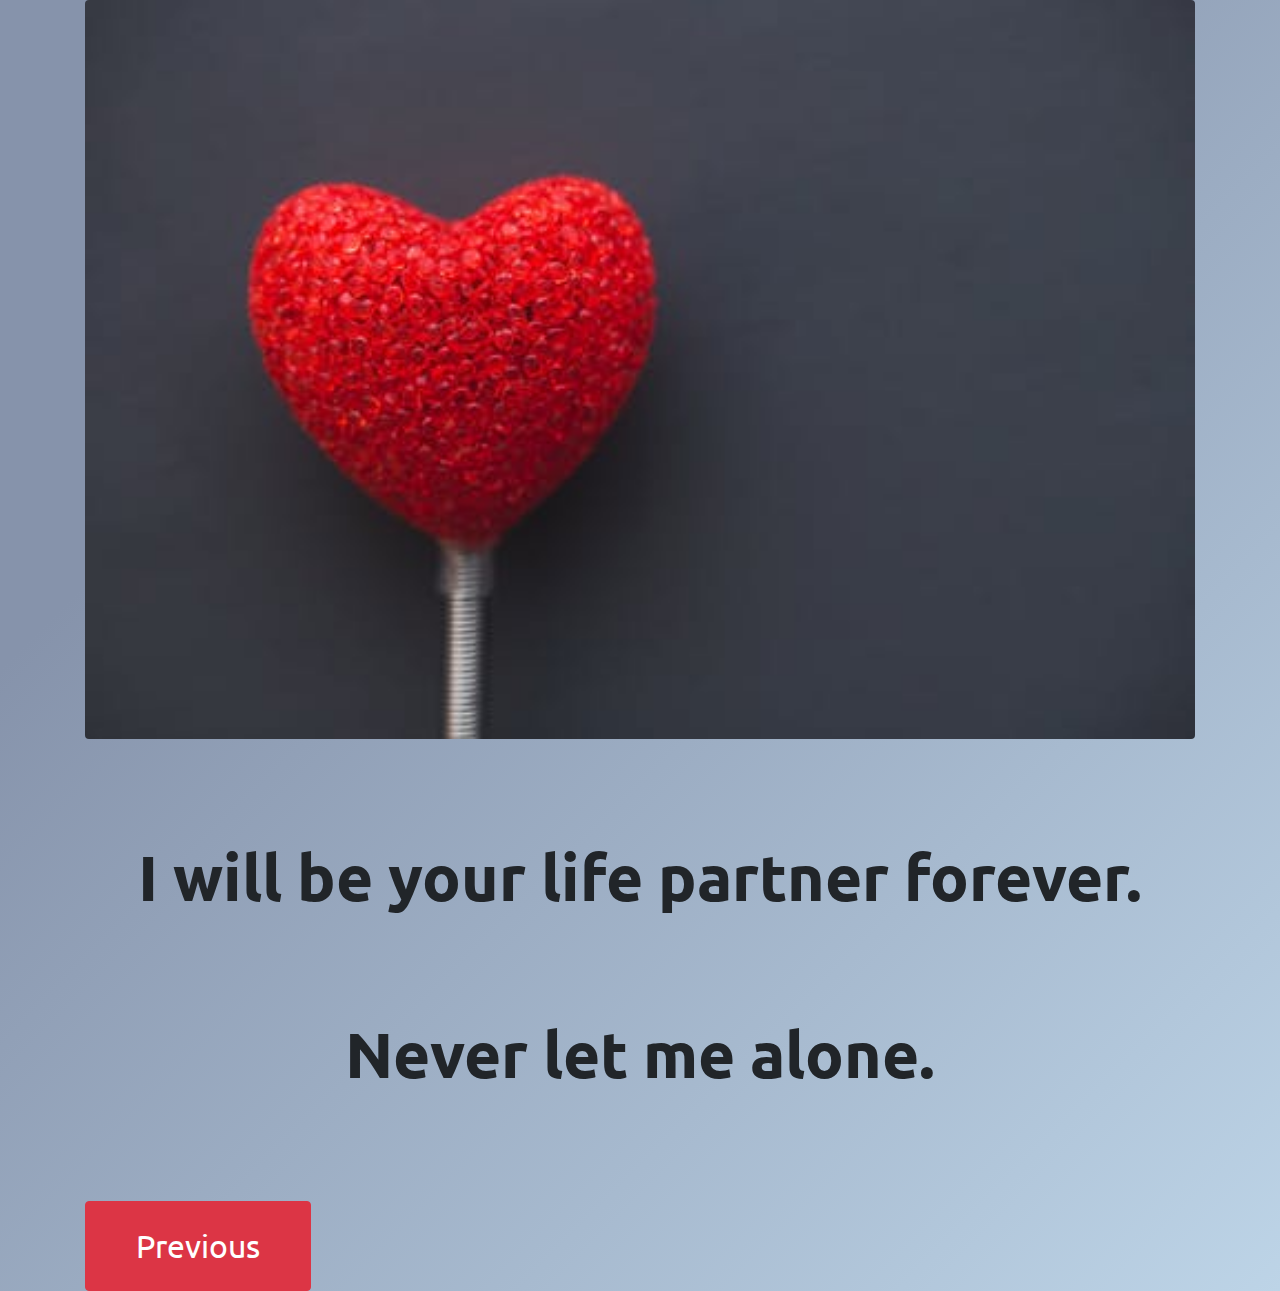
<file: ofcourse.html>
<!DOCTYPE html>
<html lang="en">
  <head>
    <title>Title</title>
    <!-- Required meta tags -->
    <meta charset="utf-8" />
    <meta
      name="viewport"
      content="width=device-width, initial-scale=1, shrink-to-fit=no"
    />

    <!-- Bootstrap CSS -->
    <link
      rel="stylesheet"
      href="https://stackpath.bootstrapcdn.com/bootstrap/4.3.1/css/bootstrap.min.css"
      integrity="sha384-ggOyR0iXCbMQv3Xipma34MD+dH/1fQ784/j6cY/iJTQUOhcWr7x9JvoRxT2MZw1T"
      crossorigin="anonymous"
    />
    <!-- google fonts -->
    <link rel="preconnect" href="https://fonts.googleapis.com" />
    <link rel="preconnect" href="https://fonts.gstatic.com" crossorigin />
    <link
      href="https://fonts.googleapis.com/css2?family=Ubuntu:wght@300;400&display=swap"
      rel="stylesheet"
    />
    <link rel="stylesheet" href="style.css" />
  </head>
  <body>
    <div class="container">
      <div class="row">
        <div class="col-sm-12">
          <img
            class="img-fluid rounded"
            src="assets/red-love-heart-valentines.jpg"
            alt=""
          />
          <h1>I will be your life partner forever.</h1>
          <h2>Never let me alone.</h2>
          <a class="btn btn-danger" href="index.html">Previous</a>
        </div>
      </div>
    </div>
    <!-- Optional JavaScript -->
    <!-- jQuery first, then Popper.js, then Bootstrap JS -->
    <script
      src="https://code.jquery.com/jquery-3.3.1.slim.min.js"
      integrity="sha384-q8i/X+965DzO0rT7abK41JStQIAqVgRVzpbzo5smXKp4YfRvH+8abtTE1Pi6jizo"
      crossorigin="anonymous"
    ></script>
    <script
      src="https://cdnjs.cloudflare.com/ajax/libs/popper.js/1.14.7/umd/popper.min.js"
      integrity="sha384-UO2eT0CpHqdSJQ6hJty5KVphtPhzWj9WO1clHTMGa3JDZwrnQq4sF86dIHNDz0W1"
      crossorigin="anonymous"
    ></script>
    <script
      src="https://stackpath.bootstrapcdn.com/bootstrap/4.3.1/js/bootstrap.min.js"
      integrity="sha384-JjSmVgyd0p3pXB1rRibZUAYoIIy6OrQ6VrjIEaFf/nJGzIxFDsf4x0xIM+B07jRM"
      crossorigin="anonymous"
    ></script>
  </body>
</html>
</file>
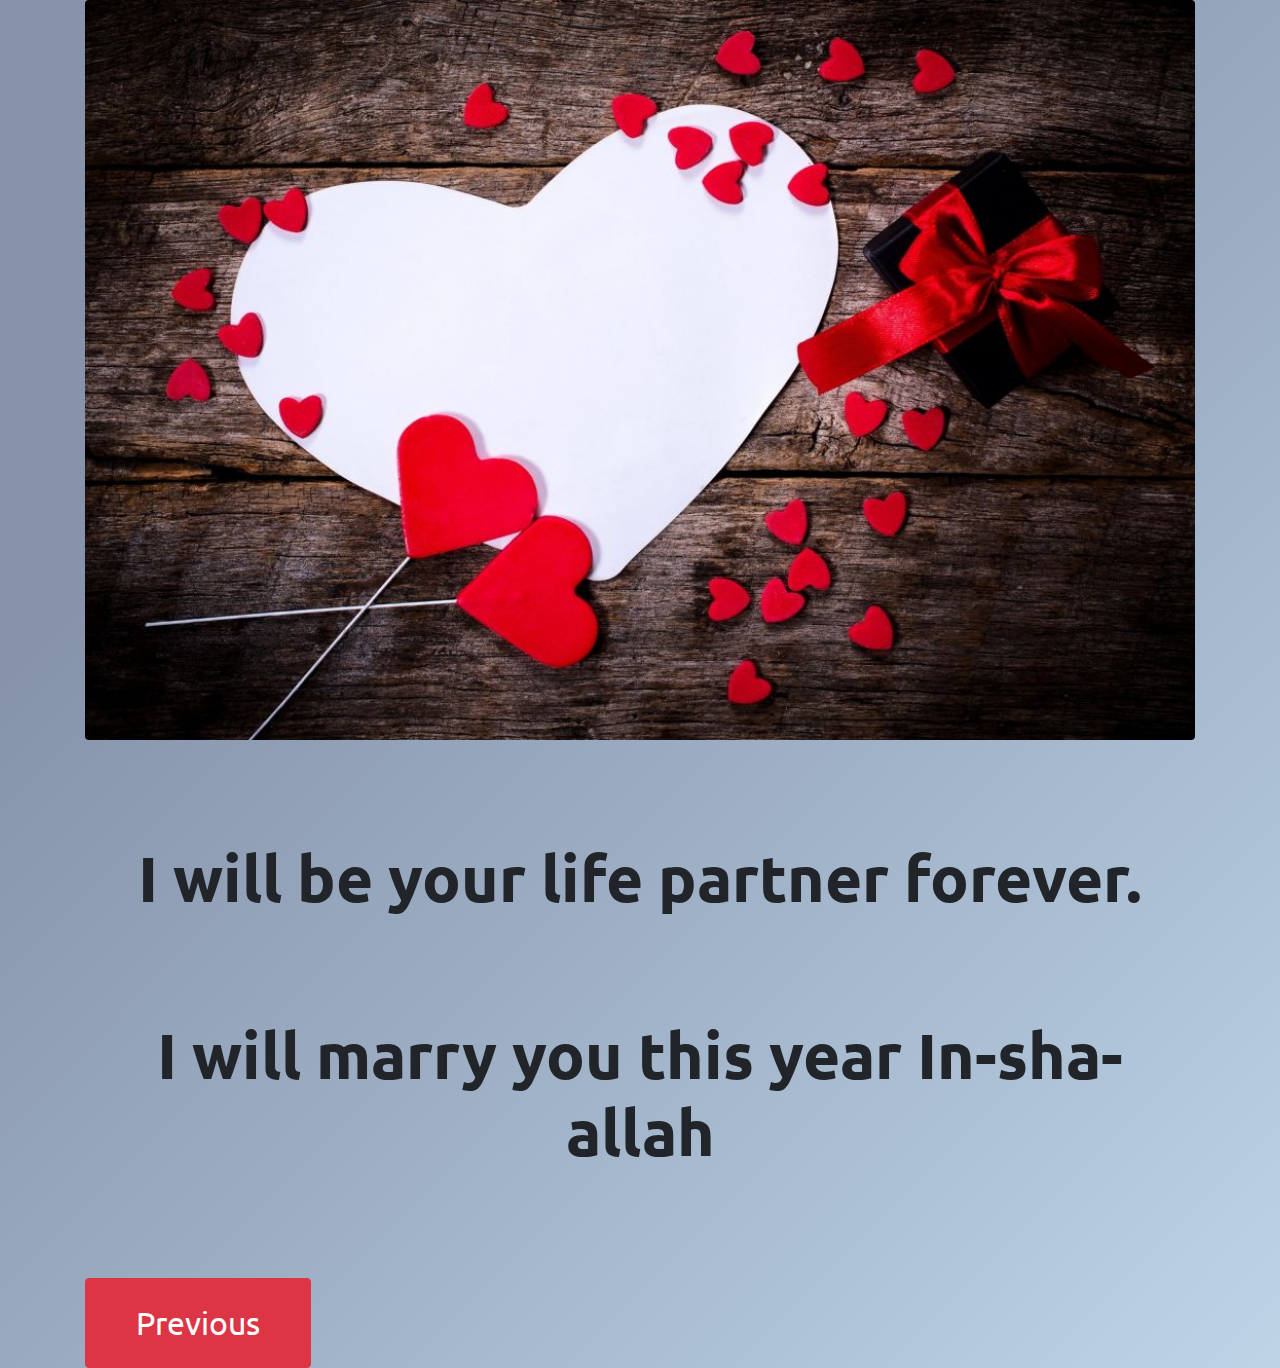
<file: yes.html>
<!DOCTYPE html>
<html lang="en">
  <head>
    <title>Title</title>
    <!-- Required meta tags -->
    <meta charset="utf-8" />
    <meta
      name="viewport"
      content="width=device-width, initial-scale=1, shrink-to-fit=no"
    />

    <!-- Bootstrap CSS -->
    <link
      rel="stylesheet"
      href="https://stackpath.bootstrapcdn.com/bootstrap/4.3.1/css/bootstrap.min.css"
      integrity="sha384-ggOyR0iXCbMQv3Xipma34MD+dH/1fQ784/j6cY/iJTQUOhcWr7x9JvoRxT2MZw1T"
      crossorigin="anonymous"
    />
    <!-- google fonts -->
    <link rel="preconnect" href="https://fonts.googleapis.com" />
    <link rel="preconnect" href="https://fonts.gstatic.com" crossorigin />
    <link
      href="https://fonts.googleapis.com/css2?family=Ubuntu:wght@300;400&display=swap"
      rel="stylesheet"
    />
    <link rel="stylesheet" href="style.css" />
  </head>
  <body>
    <div class="container">
      <img
        class="img-fluid rounded text-center"
        src="assets/heart-design-heart-red-android-iphone-hd-wallpaper-background-downloadhd-wallpapers-desktop-background-android-iphone-1080p-4k-zmdga.jpg"
        alt=""
      />
      <h1>I will be your life partner forever.</h1>
      <h2>I will marry you this year In-sha-allah</h2>
      <a class="btn btn-danger" href="index.html">Previous</a>
    </div>
    <!-- Optional JavaScript -->
    <!-- jQuery first, then Popper.js, then Bootstrap JS -->
    <script
      src="https://code.jquery.com/jquery-3.3.1.slim.min.js"
      integrity="sha384-q8i/X+965DzO0rT7abK41JStQIAqVgRVzpbzo5smXKp4YfRvH+8abtTE1Pi6jizo"
      crossorigin="anonymous"
    ></script>
    <script
      src="https://cdnjs.cloudflare.com/ajax/libs/popper.js/1.14.7/umd/popper.min.js"
      integrity="sha384-UO2eT0CpHqdSJQ6hJty5KVphtPhzWj9WO1clHTMGa3JDZwrnQq4sF86dIHNDz0W1"
      crossorigin="anonymous"
    ></script>
    <script
      src="https://stackpath.bootstrapcdn.com/bootstrap/4.3.1/js/bootstrap.min.js"
      integrity="sha384-JjSmVgyd0p3pXB1rRibZUAYoIIy6OrQ6VrjIEaFf/nJGzIxFDsf4x0xIM+B07jRM"
      crossorigin="anonymous"
    ></script>
  </body>
</html>
</file>
<file: style.css>
body {
  font-family: "Ubuntu", sans-serif;
  background-color: #bdd4e7;
  background-image: linear-gradient(315deg, #bdd4e7 0%, #8693ab 74%);
}
h1,
h2 {
  margin-top: 100px;
  font-size: 4em;
  font-weight: bold;
  text-align: center;
}

.btn {
  margin-top: 100px;
  margin-right: 200px;
  padding: 20px 50px;
  font-size: 2em;
}
img {
  width: 100%;
  height: 50%;
}
</file>
